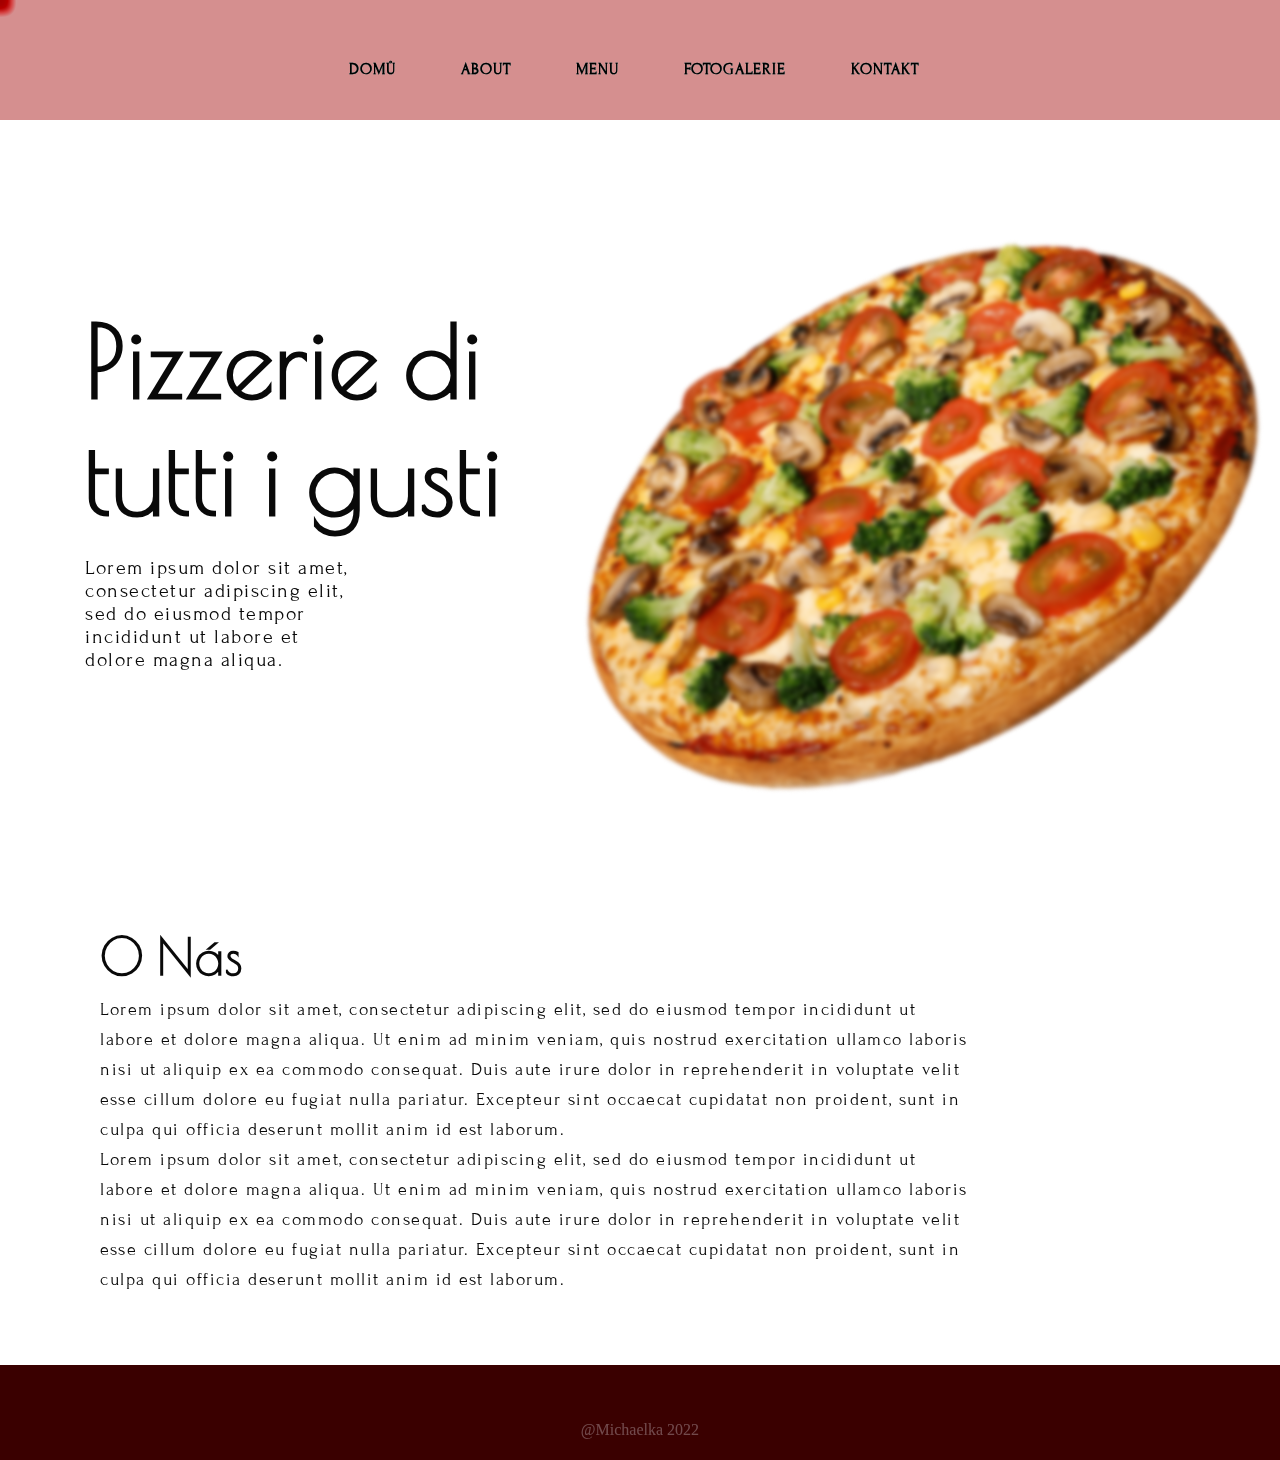
<file: restauraceweb/index.html>
<!DOCTYPE html>
<html lang="en">
<head>
    <meta charset="UTF-8">
    <meta http-equiv="X-UA-Compatible" content="IE=edge">
    <meta name="viewport" content="width=device-width, initial-scale=1.0">
    <title>Document</title>
    <link rel="stylesheet" href="style.css">
    <link rel="stylesheet" href="root.css">
    <link rel="preconnect" href="https://fonts.googleapis.com">
    <link rel="preconnect" href="https://fonts.gstatic.com" crossorigin>
    <link href="https://fonts.googleapis.com/css2?family=Adamina&family=Ibarra+Real+Nova&family=PT+Serif&family=Playfair+Display&family=Work+Sans:wght@200&display=swap" rel="stylesheet">
    <link href="https://fonts.googleapis.com/css2?family=Adamina&family=Baskervville&family=Bodoni+Moda:opsz@6..96&family=Ibarra+Real+Nova&family=Nanum+Myeongjo&family=PT+Serif&family=Playfair+Display&family=Work+Sans:wght@200;300;400;500;600;700;800;900&display=swap" rel="stylesheet">
    <link href="https://fonts.googleapis.com/css2?family=Adamina&family=Baskervville&family=Bodoni+Moda:opsz@6..96&family=Cormorant+Infant:ital,wght@0,300;0,400;0,500;0,600;0,700;1,300;1,400;1,500;1,600;1,700&family=DM+Serif+Display&family=Ibarra+Real+Nova&family=Marcellus&family=Nanum+Myeongjo&family=Oranienbaum&family=PT+Serif&family=Playfair+Display&family=Unna&family=Work+Sans:wght@200;300;400;500;600;700;800;900&display=swap" rel="stylesheet">
    <link rel="preconnect" href="https://fonts.gstatic.com" crossorigin>
    <link href="https://fonts.googleapis.com/css2?family=Poiret+One&display=swap" rel="stylesheet">
    <link rel="preconnect" href="https://fonts.gstatic.com" crossorigin>
    <link href="https://fonts.googleapis.com/css2?family=Forum&family=Poiret+One&display=swap" rel="stylesheet">
</head>
<body>
<header>
    <div class="navigace">
        <nav class="nav">
            <a href="">domů</a>
            <a href="" id="about">about</a> 
            <a href="">menu</a>
            <a href="">fotogalerie</a>
            <a href="">kontakt</a>
        </nav>
    </div>
</header>

<main>

    

    <div class="intro">
    <div>
    <h1>Pizzerie di tutti i gusti</h1>
    <p>Lorem ipsum dolor sit amet, consectetur adipiscing elit, sed do eiusmod tempor incididunt ut labore et dolore magna aliqua. </p>
    </div>
    <img src="/pizza_PNG43986.png" alt="">
    </div>

    <div class="arrow" id="arrow">
    <a href="#about"><ion-icon name="arrow-down-outline"></ion-icon></a>
    </div>

    <div class="about">
        <h4>O nás</h4>
    <p>Lorem ipsum dolor sit amet, consectetur adipiscing elit, sed do eiusmod tempor incididunt ut labore et dolore magna aliqua. Ut enim ad minim veniam, quis nostrud exercitation 
        ullamco laboris nisi ut aliquip ex ea commodo consequat. Duis aute irure dolor in reprehenderit in voluptate velit esse cillum dolore eu fugiat nulla pariatur. Excepteur sint
        occaecat cupidatat non proident, sunt in culpa qui officia deserunt mollit anim id est laborum.</p>
    <p>Lorem ipsum dolor sit amet, consectetur adipiscing elit, sed do eiusmod tempor incididunt ut labore et dolore magna aliqua. Ut enim ad minim veniam, quis nostrud exercitation 
        ullamco laboris nisi ut aliquip ex ea commodo consequat. Duis aute irure dolor in reprehenderit in voluptate velit esse cillum dolore eu fugiat nulla pariatur. Excepteur sint
        occaecat cupidatat non proident, sunt in culpa qui officia deserunt mollit anim id est laborum.</p>
    </div>

    
</main>

<footer>
        <div class="kontakt"><p>@Michaelka 2022</p></div>
</footer>


<div id="circle" class="circle"></div>

<script>

    document.addEventListener('DOMContentLoaded', () => {
        let mousePosX = 0,
            mousePosY = 0,
            mouseCircle = document.getElementById('circle');

        document.onmousemove = (e) => {
            mousePosX = e.pageX;
            mousePosY = e.pageY;
        }

        let delay = 5,
            revisedMousePosX = 0,
            revisedMousePosY = 0;

        function delayMouseFollow() {
            requestAnimationFrame(delayMouseFollow);

            revisedMousePosX += (mousePosX - revisedMousePosX) / delay;
            revisedMousePosY += (mousePosY - revisedMousePosY) / delay;

            mouseCircle.style.top = revisedMousePosY + 'px';
            mouseCircle.style.left = revisedMousePosX + 'px';
        }
        delayMouseFollow();
    });
</script>
</body>
</html>
</file>
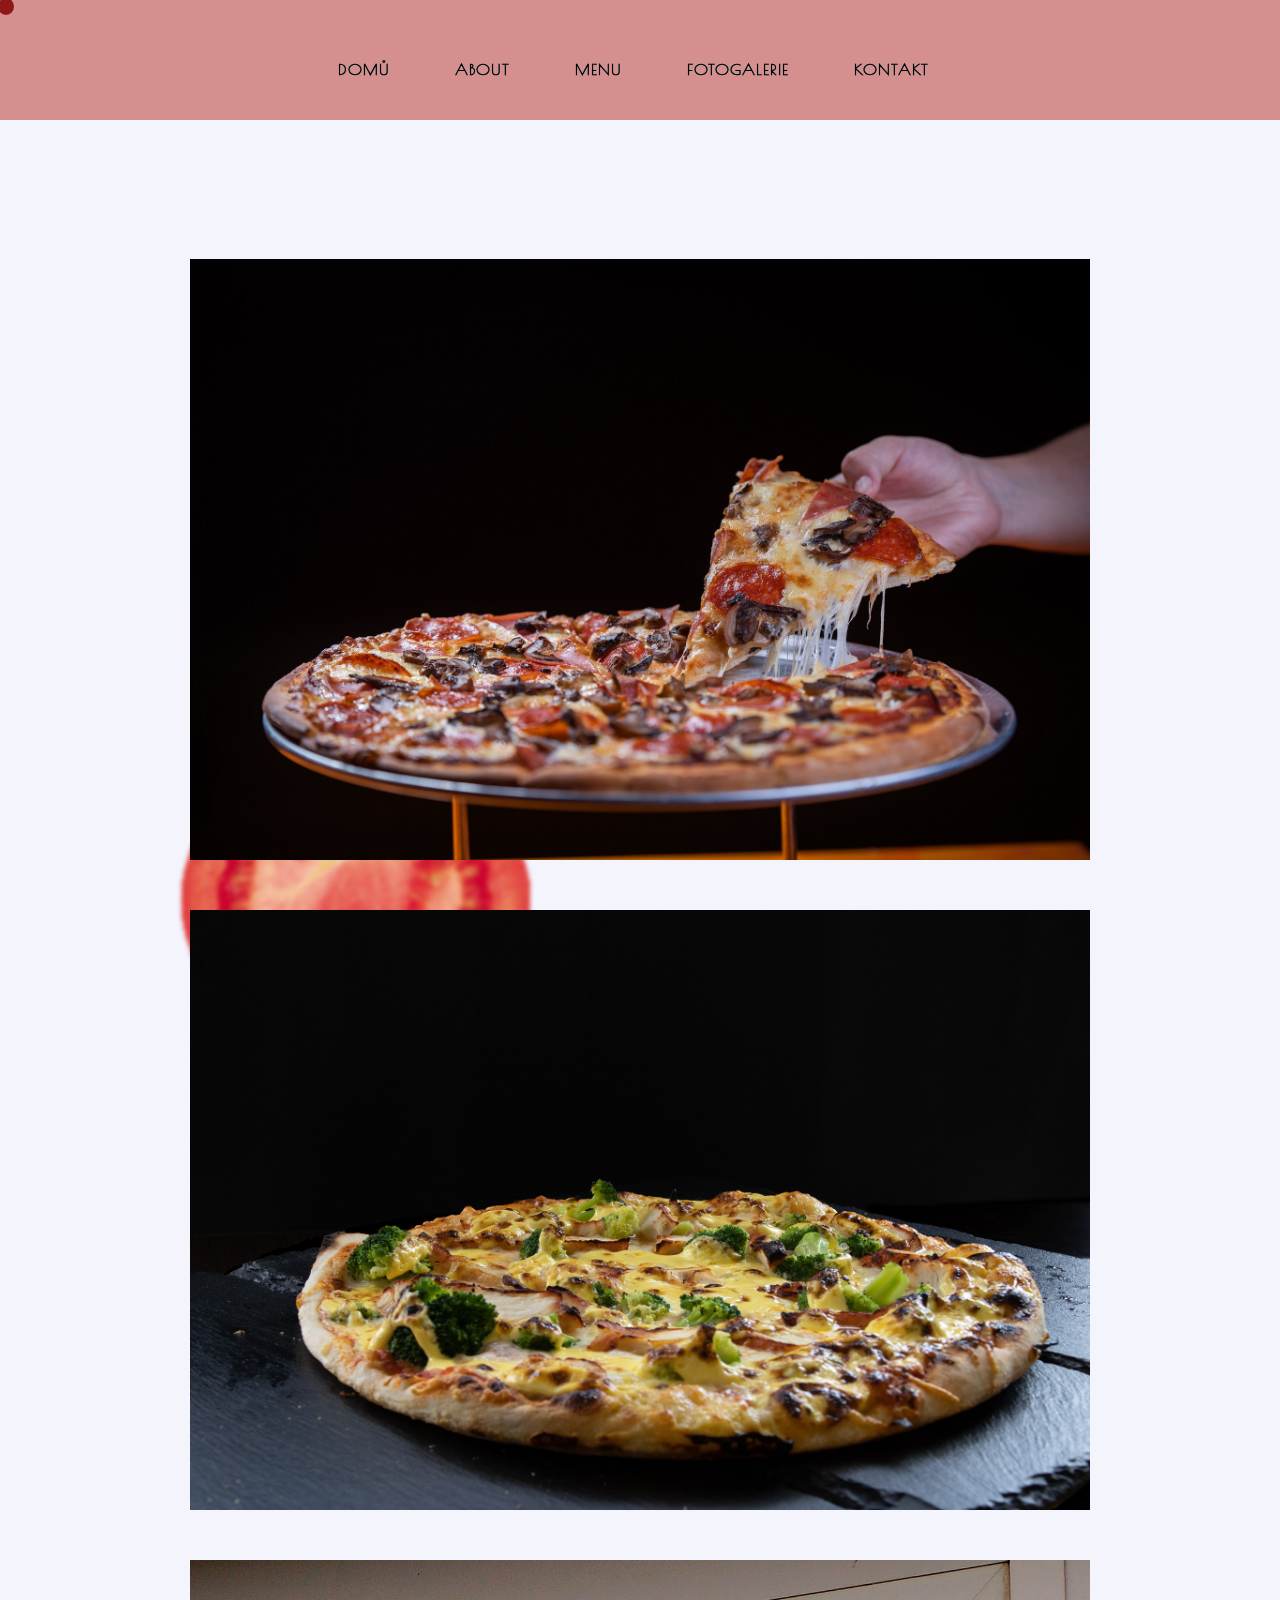
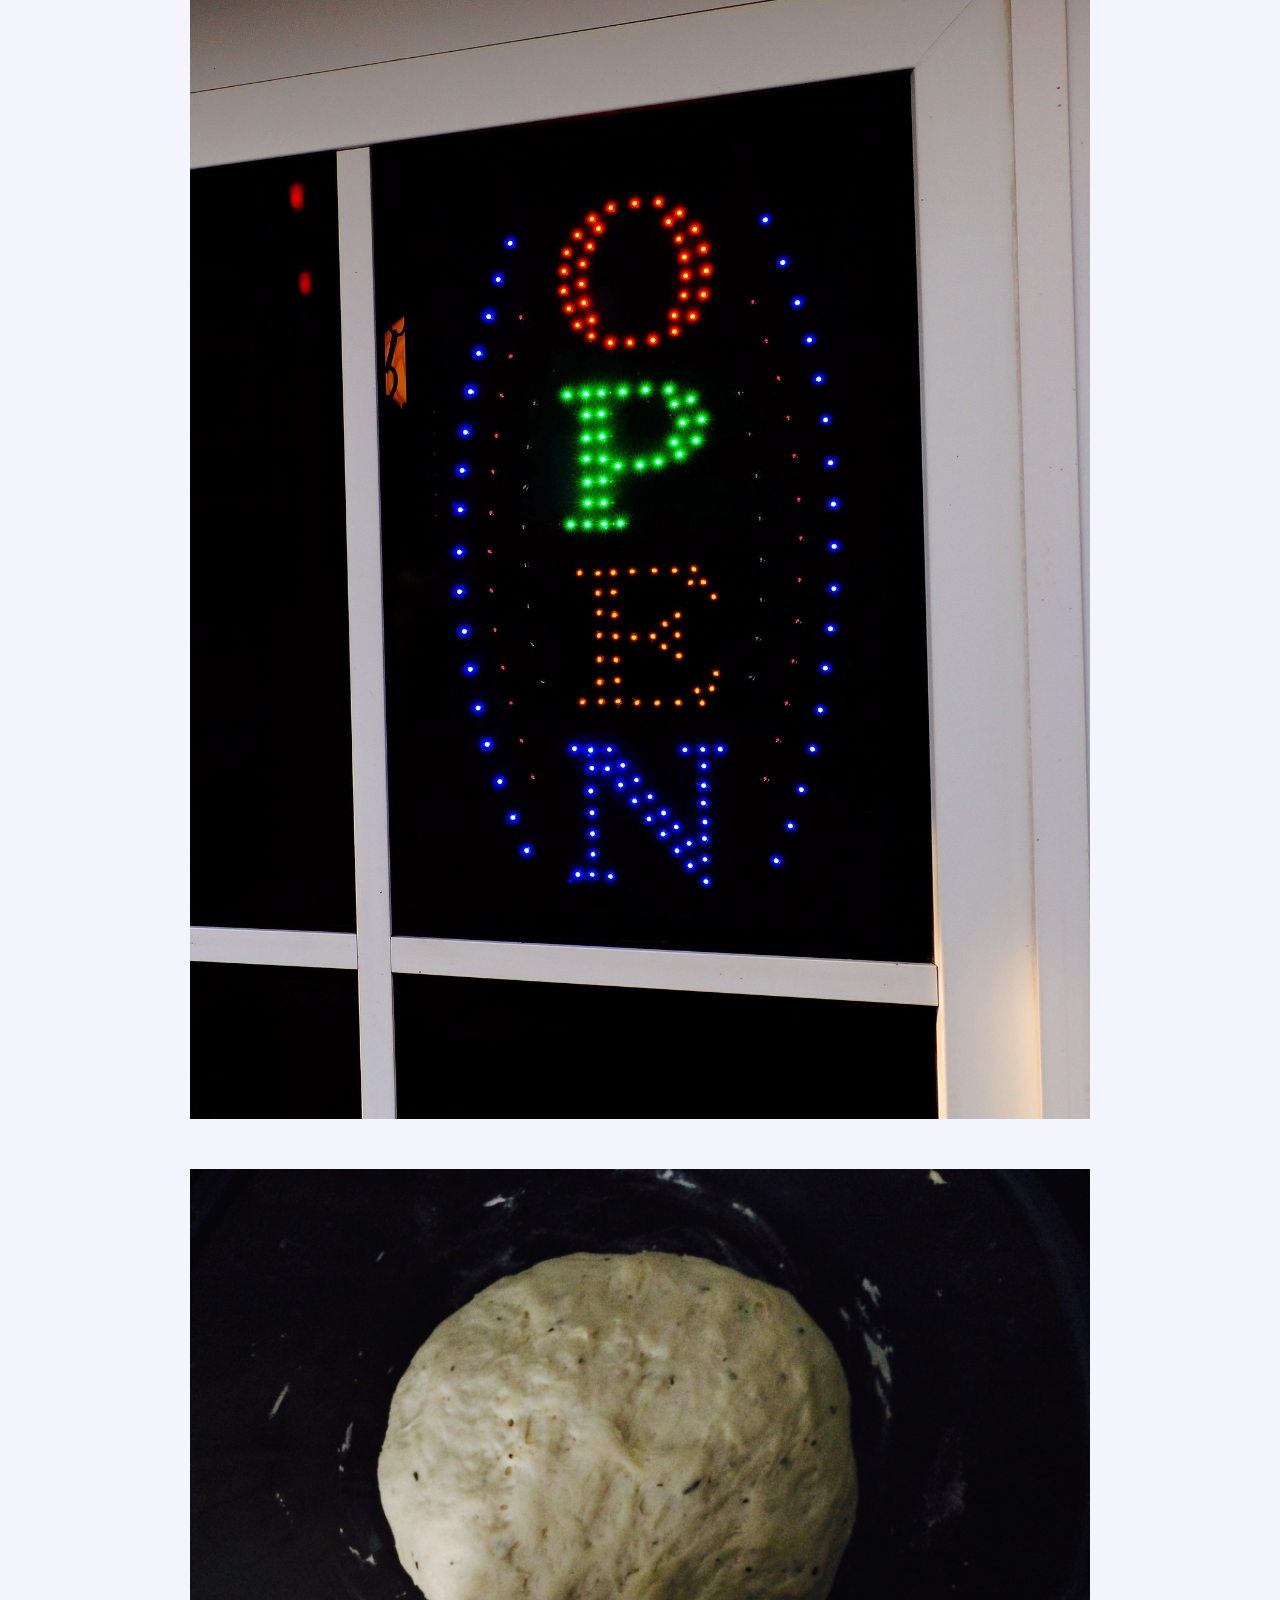
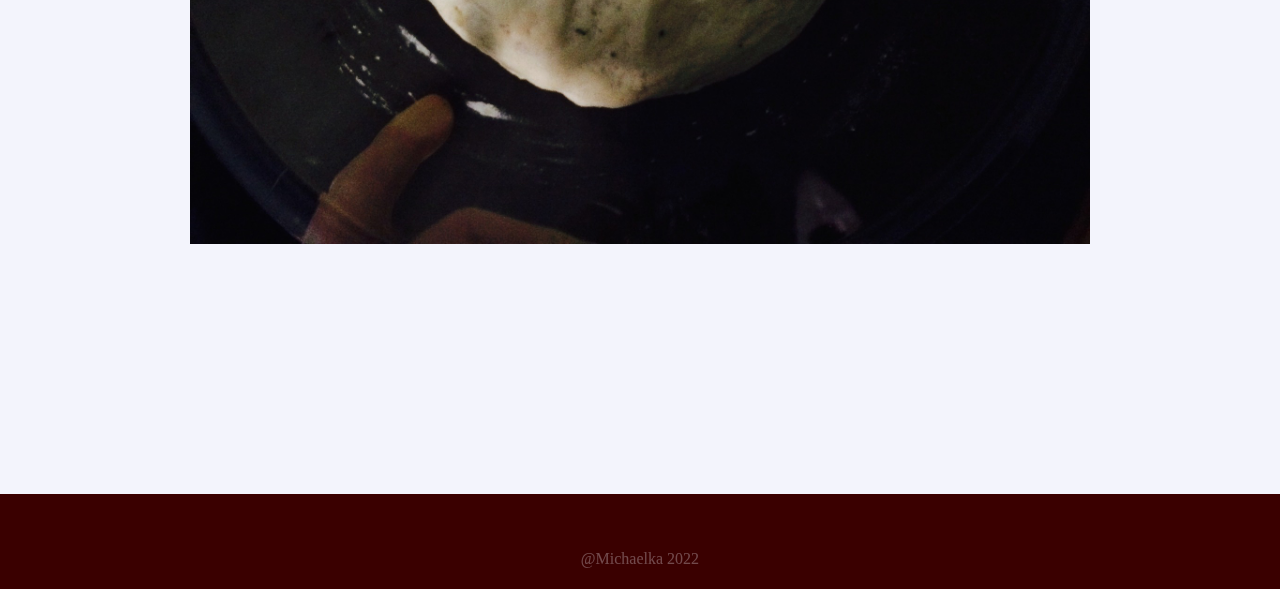
<file: foto.html>
<!DOCTYPE html>
<html lang="en">
<head>
    <meta charset="UTF-8">
    <meta http-equiv="X-UA-Compatible" content="IE=edge">
    <meta name="viewport" content="width=device-width, initial-scale=1.0">
    <title>Pizzerie - Foto</title>
    <link rel="stylesheet" href="foto.css">
    <link rel="stylesheet" href="root.css">
    <link rel="preconnect" href="https://fonts.googleapis.com">
    <link rel="preconnect" href="https://fonts.gstatic.com" crossorigin>
    <link href="https://fonts.googleapis.com/css2?family=Adamina&family=Ibarra+Real+Nova&family=PT+Serif&family=Playfair+Display&family=Work+Sans:wght@200&display=swap" rel="stylesheet">
    <link href="https://fonts.googleapis.com/css2?family=Adamina&family=Baskervville&family=Bodoni+Moda:opsz@6..96&family=Ibarra+Real+Nova&family=Nanum+Myeongjo&family=PT+Serif&family=Playfair+Display&family=Work+Sans:wght@200;300;400;500;600;700;800;900&display=swap" rel="stylesheet">
    <link href="https://fonts.googleapis.com/css2?family=Adamina&family=Baskervville&family=Bodoni+Moda:opsz@6..96&family=Cormorant+Infant:ital,wght@0,300;0,400;0,500;0,600;0,700;1,300;1,400;1,500;1,600;1,700&family=DM+Serif+Display&family=Ibarra+Real+Nova&family=Marcellus&family=Nanum+Myeongjo&family=Oranienbaum&family=PT+Serif&family=Playfair+Display&family=Unna&family=Work+Sans:wght@200;300;400;500;600;700;800;900&display=swap" rel="stylesheet">
    <link rel="preconnect" href="https://fonts.gstatic.com" crossorigin>
    <link href="https://fonts.googleapis.com/css2?family=Poiret+One&display=swap" rel="stylesheet">
    <link rel="preconnect" href="https://fonts.gstatic.com" crossorigin>
    <link href="https://fonts.googleapis.com/css2?family=Forum&family=Poiret+One&display=swap" rel="stylesheet">
    <link rel="shortcut icon" href="/pizza_PNG43986.png" type="image/x-icon">
</head>
<body>
<header>
    <div class="navigace">
        <nav class="nav">
            <a href="index.html">domů</a>
            <a href="index.html">about</a> 
            <a href="menu.html">menu</a>
            <a href="foto.html">fotogalerie</a>
            <a href="kontakt.html">kontakt</a>
        </nav>
    </div>
</header>
<main>
        <img class="rajce" src="/60-tomato-png-image-thumb.png" alt="" height="320px" width="350px">
        <img class="rajce2" src="/60-tomato-png-image-thumb.png" alt="" height="320px" width="350px">
    <div class="pizzafoto">
    <img src="/pizza-6004079_1920.jpg" alt="">
    <img src="/pizza-7165154_1920.jpg" alt="">
    <img src="/pizzeria-1116813_1920.jpg" alt="">
    <img src="/pizza-348409_1920.jpg" alt="">
    </div>
    
</main>

<footer>
    <div class="kontakt"><p>@Michaelka 2022</p></div>
</footer>

<div id="circle" class="circle"></div>

<script>

    document.addEventListener('DOMContentLoaded', () => {
        let mousePosX = 0,
            mousePosY = 0,
            mouseCircle = document.getElementById('circle');

        document.onmousemove = (e) => {
            mousePosX = e.pageX;
            mousePosY = e.pageY;
        }

        let delay = 5,
            revisedMousePosX = 0,
            revisedMousePosY = 0;

        function delayMouseFollow() {
            requestAnimationFrame(delayMouseFollow);

            revisedMousePosX += (mousePosX - revisedMousePosX) / delay;
            revisedMousePosY += (mousePosY - revisedMousePosY) / delay;

            mouseCircle.style.top = revisedMousePosY + 'px';
            mouseCircle.style.left = revisedMousePosX + 'px';
        }
        delayMouseFollow();
    });
</script>
</body>
</html>
</file>
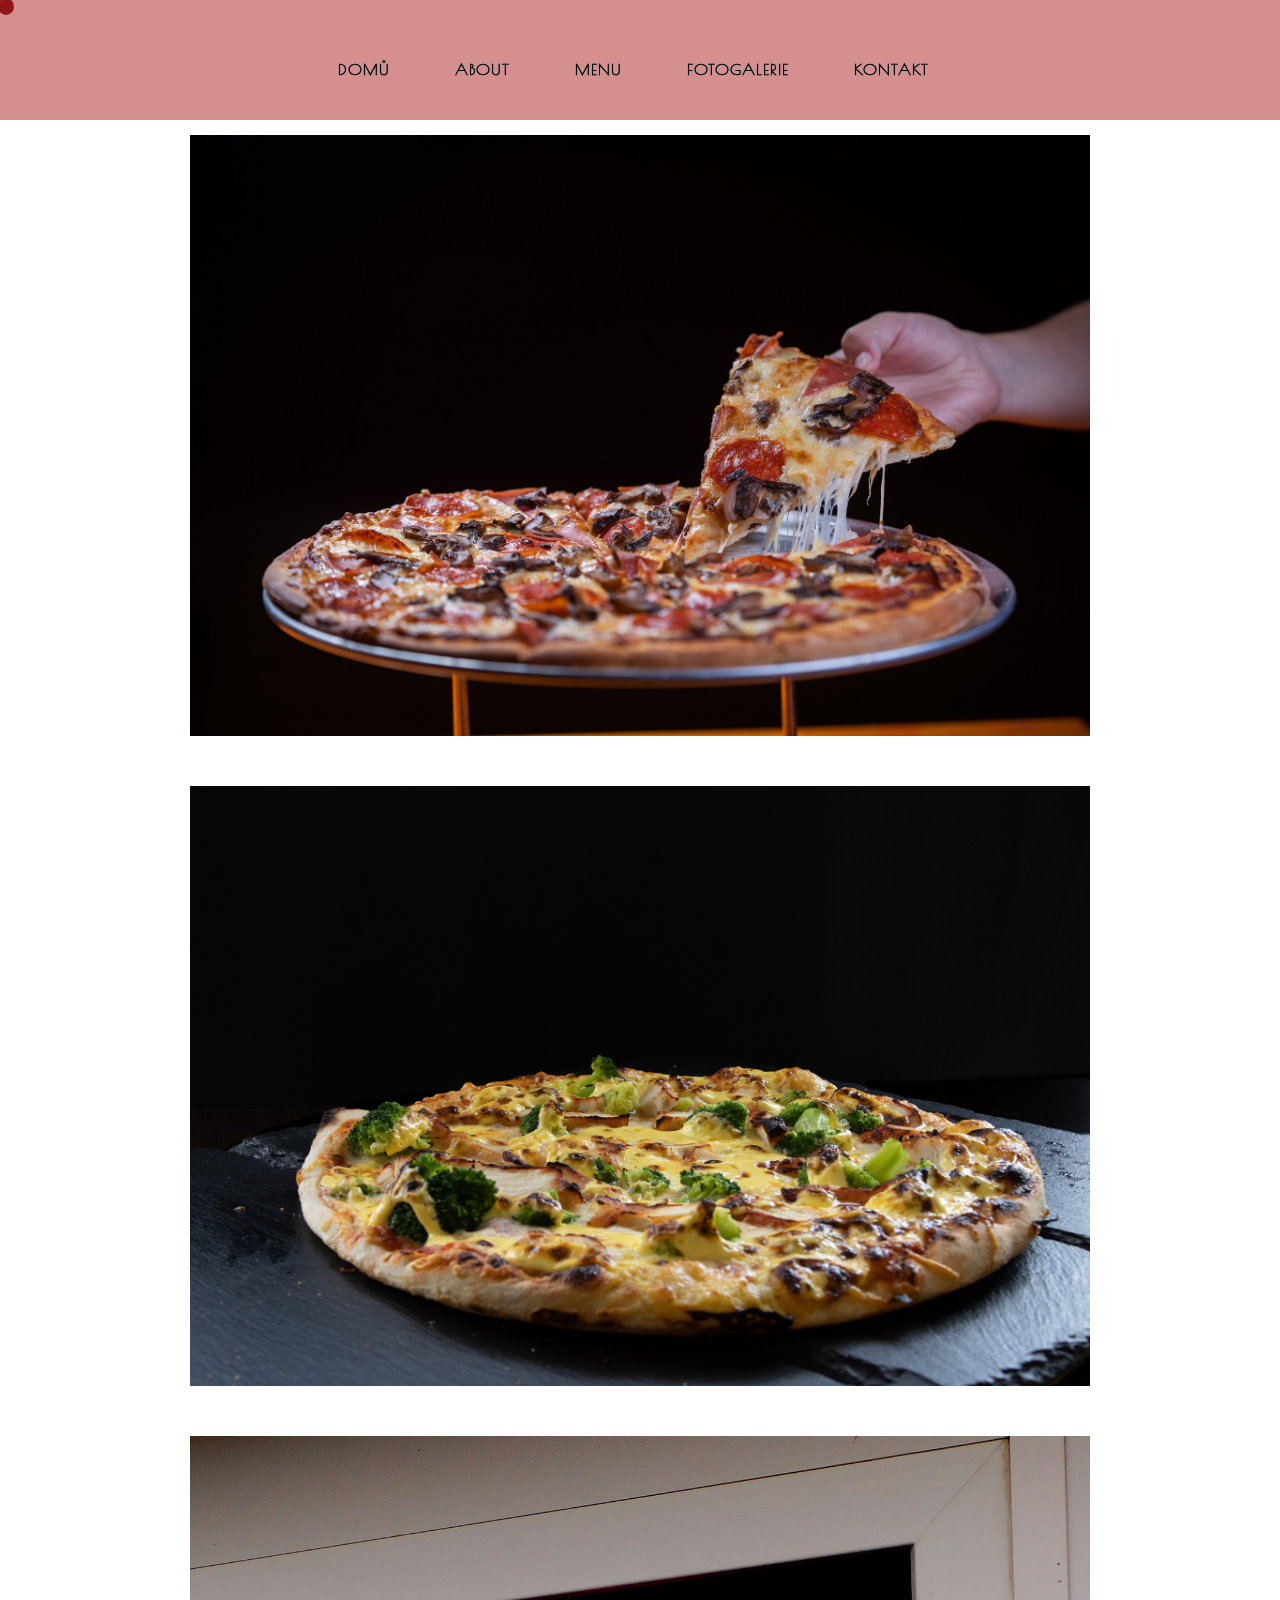
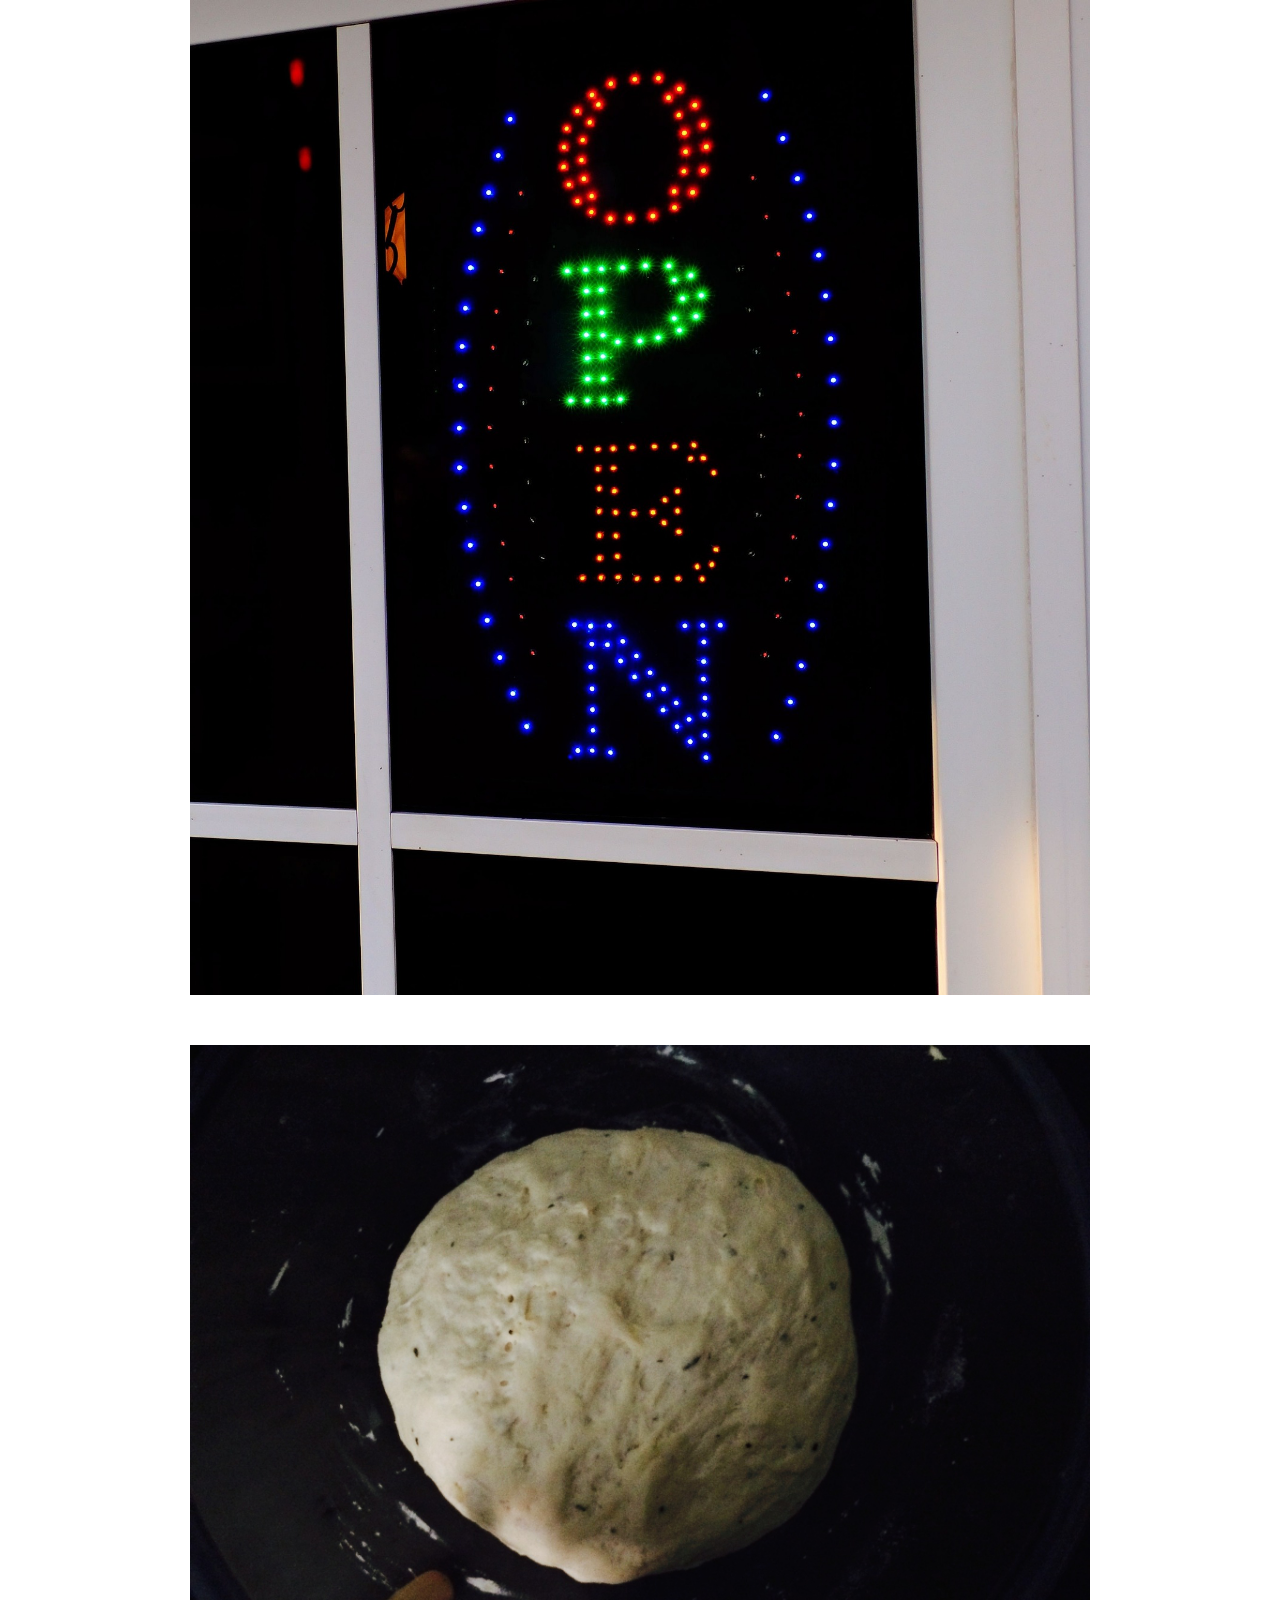
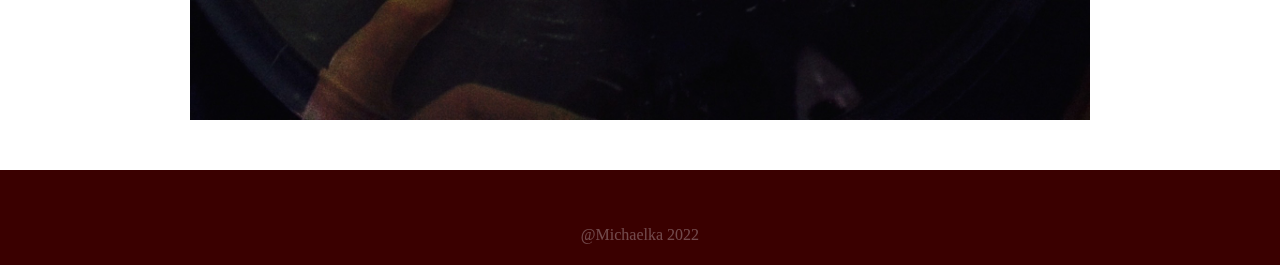
<file: restauraceweb/foto.html>
<!DOCTYPE html>
<html lang="en">
<head>
    <meta charset="UTF-8">
    <meta http-equiv="X-UA-Compatible" content="IE=edge">
    <meta name="viewport" content="width=device-width, initial-scale=1.0">
    <title>Document</title>
    <link rel="stylesheet" href="foto.css">
    <link rel="stylesheet" href="root.css">
    <link rel="preconnect" href="https://fonts.googleapis.com">
    <link rel="preconnect" href="https://fonts.gstatic.com" crossorigin>
    <link href="https://fonts.googleapis.com/css2?family=Adamina&family=Ibarra+Real+Nova&family=PT+Serif&family=Playfair+Display&family=Work+Sans:wght@200&display=swap" rel="stylesheet">
    <link href="https://fonts.googleapis.com/css2?family=Adamina&family=Baskervville&family=Bodoni+Moda:opsz@6..96&family=Ibarra+Real+Nova&family=Nanum+Myeongjo&family=PT+Serif&family=Playfair+Display&family=Work+Sans:wght@200;300;400;500;600;700;800;900&display=swap" rel="stylesheet">
    <link href="https://fonts.googleapis.com/css2?family=Adamina&family=Baskervville&family=Bodoni+Moda:opsz@6..96&family=Cormorant+Infant:ital,wght@0,300;0,400;0,500;0,600;0,700;1,300;1,400;1,500;1,600;1,700&family=DM+Serif+Display&family=Ibarra+Real+Nova&family=Marcellus&family=Nanum+Myeongjo&family=Oranienbaum&family=PT+Serif&family=Playfair+Display&family=Unna&family=Work+Sans:wght@200;300;400;500;600;700;800;900&display=swap" rel="stylesheet">
    <link rel="preconnect" href="https://fonts.gstatic.com" crossorigin>
    <link href="https://fonts.googleapis.com/css2?family=Poiret+One&display=swap" rel="stylesheet">
    <link rel="preconnect" href="https://fonts.gstatic.com" crossorigin>
    <link href="https://fonts.googleapis.com/css2?family=Forum&family=Poiret+One&display=swap" rel="stylesheet">
</head>
<body>
<header>
    <div class="navigace">
        <nav class="nav">
            <a href="index.html">domů</a>
            <a href="index.html">about</a> 
            <a href="">menu</a>
            <a href="">fotogalerie</a>
            <a href="">kontakt</a>
        </nav>
    </div>
</header>
<main>
    <div class="pizzafoto">
    <img src="/pizza-6004079_1920.jpg" alt="">
    <img src="/pizza-7165154_1920.jpg" alt="">
    <img src="/pizzeria-1116813_1920.jpg" alt="">
    <img src="/pizza-348409_1920.jpg" alt="">
    </div>
    
</main>

<footer>
    <div class="kontakt"><p>@Michaelka 2022</p></div>
</footer>

<div id="circle" class="circle"></div>

<script>

    document.addEventListener('DOMContentLoaded', () => {
        let mousePosX = 0,
            mousePosY = 0,
            mouseCircle = document.getElementById('circle');

        document.onmousemove = (e) => {
            mousePosX = e.pageX;
            mousePosY = e.pageY;
        }

        let delay = 5,
            revisedMousePosX = 0,
            revisedMousePosY = 0;

        function delayMouseFollow() {
            requestAnimationFrame(delayMouseFollow);

            revisedMousePosX += (mousePosX - revisedMousePosX) / delay;
            revisedMousePosY += (mousePosY - revisedMousePosY) / delay;

            mouseCircle.style.top = revisedMousePosY + 'px';
            mouseCircle.style.left = revisedMousePosX + 'px';
        }
        delayMouseFollow();
    });
</script>
</body>
</html>
</file>
<file: restauraceweb/style.css>
html {
    scroll-behavior: smooth;
}

body{ 
    margin: auto;
}

header {
    height: 15vh;
}

.navigace {
    padding-top: 60px;
    padding-bottom: 0%;
    padding-right: 70px;
    margin: 0;
    text-align: center;
    text-transform: uppercase;
    font-family: var(--second-font);
    position: fixed;
    top: 0%;
    flex-wrap: nowrap;
    height: 60px;
    width: 99%;
    -webkit-backdrop-filter: blur(6px);
    backdrop-filter: blur(6px);
    background: #90171770;
    font-weight: 500;
    letter-spacing: 1px;
    z-index: 90;
    filter: contrast(200%);
}


.navigace a {
    padding-top: 0%;
    padding-bottom: 0%;
    color: var(--second-color);
    text-decoration: none;
    margin: 0 30px 0 30px;
    transition: 0.5s;
    font-weight: 600;
}

.navigace a:hover {
    color: var(--third-color);
}

.intro {
    display: grid;
    grid-template-columns: 1fr 1fr;
    
}

.intro h1 {
    text-align: left;
    font-size: 100px;
    color: var(--second-color);
    margin-bottom: 0%;
    padding: 100px 0 0 85px;
    font-family: var(--first-font);
    letter-spacing: 1.2px;
    font-weight: 600;

}

.intro p {
    text-align: left;
    padding-left: 85px;
    font-size: 20px;
    color: var(--second-color);
    font-family: var(--second-font);
    letter-spacing: 1.5px;
    font-weight: 300;
    margin-right: 150px;
}

.intro img {
    width: 720px;
    z-index: 50;
    margin: 150px 0 0 50px;
    filter: blur(2px);
    transform: rotate(-30deg);
}

.arrow {
    padding: 0%;
}

#arrow {
    display: grid;
    justify-content: center;
    align-items: center;
   /* text-align: center;*/
    margin-top: 95px;
    margin-bottom: 35px;
    font-size: 50px;
    color: var(--second-color);
    text-decoration: none;
}

#arrow:hover {
    color: var(--third-color);
}

#arrow::after {
    color: var(--fourth-color);
}

.about{
    padding: 50px 310px 0 100px;
    margin-bottom: 70px;
}


.about h4 {
    margin-top: 0px;
    font-family: var(--first-font);
    text-align: left;
    font-size: 50px;
    color: var(--second-color);
    margin-bottom: 10px;
    letter-spacing: 1px;
    text-transform: capitalize;
}

.about h6 {
    font-family: var(--first-font);
    text-align: left;
    font-size: 30px;
    color: var(--second-color);
    padding-top: 30px;
    padding-bottom: 10px;
    margin: 0%;
    letter-spacing: 1px;
}

.about p {
    font-family: var(--second-font);
    font-size: 18px;
    color: var(--second-color);
    text-align: left;
    font-family: var(--second-font);
    font-weight: 400;
    letter-spacing: 1.5px;
    margin: 0%;
    line-height: 30px;
}

footer {
    background-color: var(--fourth-color);
    padding-top: 40px;
    padding-bottom: 5px;
    height: auto;
}

.kontakt p {
    color: var(--first-color);
    opacity: 30%;
    text-align: center;
}

#circle {
    position: absolute;
    width: 4px;
    height: 5px;
    margin: -2.5px 0 0 -2.5px;
    border: 6px solid #901717;
    background-color: var(--third-color);
    border-radius: 50%;
    pointer-events: none;
    z-index: 20;
    
}
</file>
<file: restauraceweb/root.css>
:root {
    --first-color: #F3f4FC;
    --second-color: rgb(9, 9, 9);
    --third-color: #901717;
    --fourth-color: rgb(58, 0, 0);
    --first-font: 'Poiret One', cursive;;
    --second-font: 'Forum', cursive;
}
</file>
<file: foto.css>
html {
    scroll-behavior: smooth;
}

body{ 
    margin: auto;
    background-color: var(--first-color);
}

header {
    height: 15vh;
}

.navigace {
    padding-top: 60px;
    padding-bottom: 0%;
    padding-right: 70px;
    margin: 0;
    text-align: center;
    text-transform: uppercase;
    font-family: var(--first-font);
    position: fixed;
    top: 0%;
    flex-wrap: nowrap;
    height: 60px;
    width: 99%;
    -webkit-backdrop-filter: blur(6px);
    backdrop-filter: blur(6px);
    background: #90171770;
    font-weight: 500;
    letter-spacing: 1px;
    z-index: 90;
    filter: contrast(200%);
}


.navigace a {
    padding-top: 0%;
    padding-bottom: 0%;
    color: var(--second-color);
    text-decoration: none;
    margin: 0 30px 0 30px;
    transition: 0.5s;
    font-weight: 600;
}

.navigace a:hover {
    color: var(--third-color);
}

.pizzafoto {
    display: grid;
    align-items: center;
    justify-content: center;
    position: relative;
    top: -200px;
}

.pizzafoto img {
    margin: 0 200px 50px 200px;
    width: 900px;
    height: auto;
}

.rajce {
    z-index: -1;
    position: relative;
    top: 600px;
    left: 180px;
    margin: 0%;
    filter: blur(2px);
}

.rajce2 {
    z-index: -1;
    position: relative;
    top: 1800px;
    left: 950px;
    margin: 0%;
    filter: blur(2px);
    transform: rotate(-30deg);
}



.kontakt p {
    color: var(--first-color);
    opacity: 30%;
    text-align: center;
}

footer {
    background-color: var(--fourth-color);
    padding-top: 40px;
    padding-bottom: 5px;
    height: auto;
    
}

#circle {
    position: absolute;
    width: 4px;
    height: 5px;
    margin: -2.5px 0 0 -2.5px;
    border: 6px solid #901717;
    background-color: var(--third-color);
    border-radius: 50%;
    pointer-events: none;
    z-index: 99999999;
    
}
</file>
<file: root.css>
:root {
    --first-color: #F3f4FC;
    --second-color: rgb(9, 9, 9);
    --third-color: #901717;
    --fourth-color: rgb(58, 0, 0);
    --first-font: 'Poiret One', cursive;;
    --second-font: 'Forum', cursive;
}
</file>
<file: restauraceweb/foto.css>
html {
    scroll-behavior: smooth;
}

body{ 
    margin: auto;
}

header {
    height: 15vh;
}

.navigace {
    padding-top: 60px;
    padding-bottom: 0%;
    padding-right: 70px;
    margin: 0;
    text-align: center;
    text-transform: uppercase;
    font-family: var(--first-font);
    position: fixed;
    top: 0%;
    flex-wrap: nowrap;
    height: 60px;
    width: 99%;
    -webkit-backdrop-filter: blur(6px);
    backdrop-filter: blur(6px);
    background: #90171770;
    font-weight: 500;
    letter-spacing: 1px;
    z-index: 90;
    filter: contrast(200%);
}


.navigace a {
    padding-top: 0%;
    padding-bottom: 0%;
    color: var(--second-color);
    text-decoration: none;
    margin: 0 30px 0 30px;
    transition: 0.5s;
    font-weight: 600;
}

.navigace a:hover {
    color: var(--third-color);
}

.pizzafoto {
    display: grid;
    align-items: center;
    justify-content: center;
}

.pizzafoto img {
    margin: 0 200px 50px 200px;
    width: 900px;
    height: auto;
}

.kontakt p {
    color: var(--first-color);
    opacity: 30%;
    text-align: center;
}

footer {
    background-color: var(--fourth-color);
    padding-top: 40px;
    padding-bottom: 5px;
    height: auto;
}

#circle {
    position: absolute;
    width: 4px;
    height: 5px;
    margin: -2.5px 0 0 -2.5px;
    border: 6px solid #901717;
    background-color: var(--third-color);
    border-radius: 50%;
    pointer-events: none;
    z-index: 99999999;
    
}
</file>
